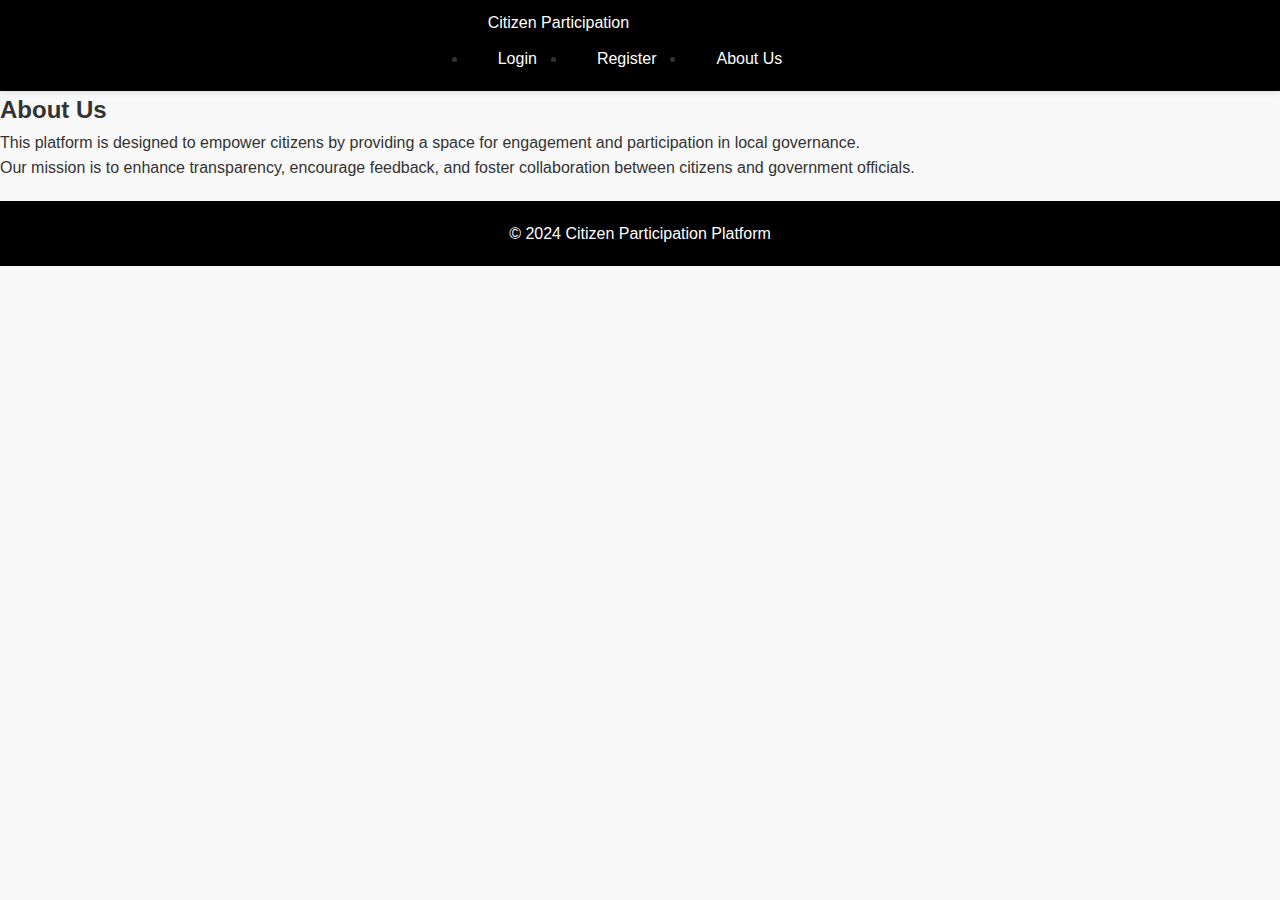
<file: about.html>
<!DOCTYPE html>
<html lang="en">
<head>
    <meta charset="UTF-8">
    <meta name="viewport" content="width=device-width, initial-scale=1.0">
    <title>About Us</title>
    <link rel="stylesheet" href="./style/style.css">
</head>
<body>
    <nav class="navbar">
        <div class="container">
            <a href="index.html" class="logo">Citizen Participation</a>
            <ul class="navbar">
                <li><a href="login.html">Login</a></li>
                <li><a href="register.html">Register</a></li>
                <li><a href="about.html">About Us</a></li>
            </ul>
        </div>
    </nav>

    <div class="container">
        <h2 class="text-center">About Us</h2>
        <p>This platform is designed to empower citizens by providing a space for engagement and participation in local governance.</p>
        <p>Our mission is to enhance transparency, encourage feedback, and foster collaboration between citizens and government officials.</p>
    </div>

    <footer>
        <p>&copy; 2024 Citizen Participation Platform</p>
    </footer>
</body>
</html>
</file>
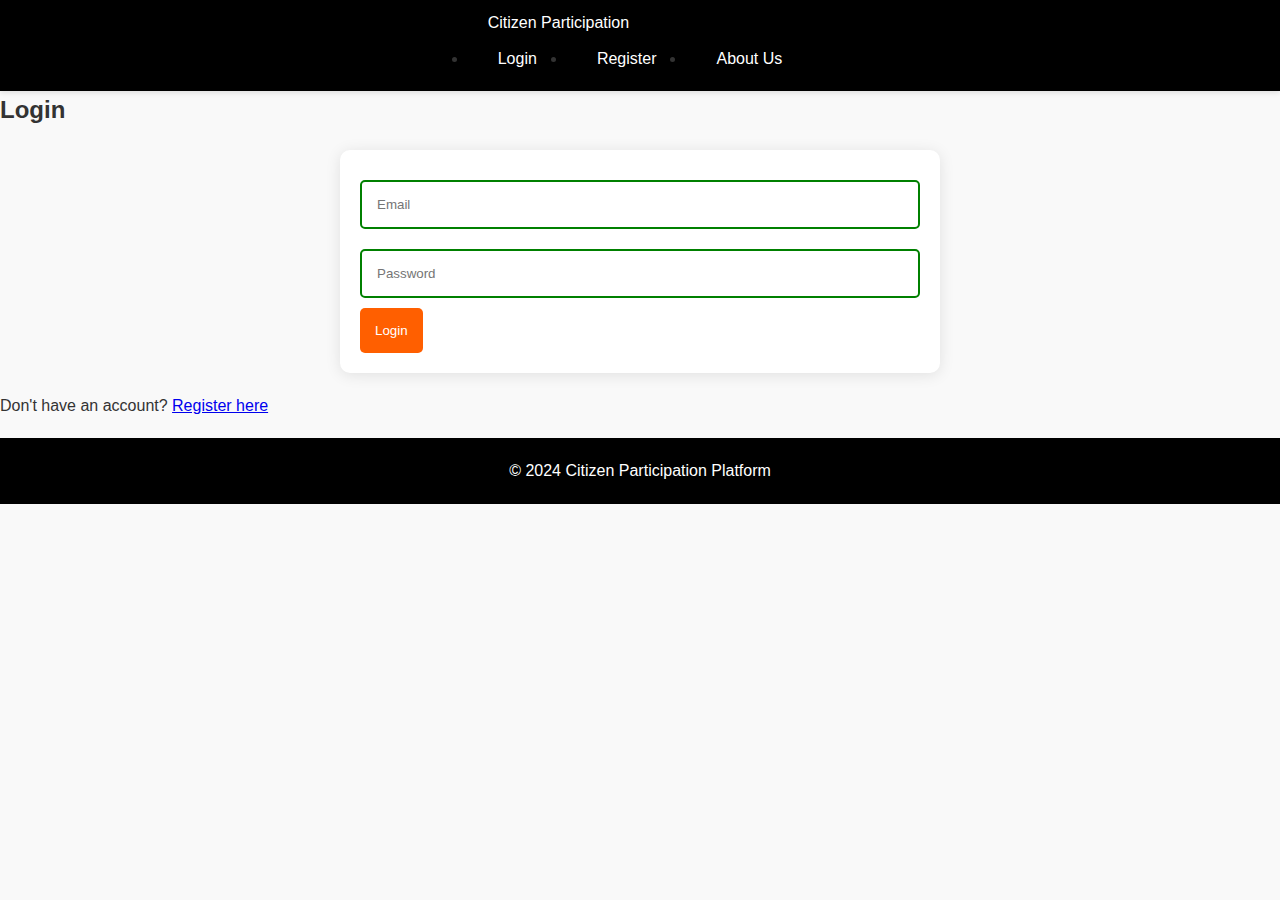
<file: login.html>
<!DOCTYPE html>
<html lang="en">
<head>
    <meta charset="UTF-8">
    <meta name="viewport" content="width=device-width, initial-scale=1.0">
    <title>Login</title>
    <link rel="stylesheet" href="./style/style.css">
</head>
<body>
    <nav class="navbar">
        <div class="container">
            <a href="index.html" class="logo">Citizen Participation</a>
            <ul class="navbar">
                <li><a href="login.html">Login</a></li>
                <li><a href="register.html">Register</a></li>
                <li><a href="about.html">About Us</a></li>
            </ul>
        </div>
    </nav>

    <div class="login-form-container">
        <h2>Login</h2>
        <form action="login.php" method="POST">
            <input type="email" name="email" placeholder="Email" required>
            <input type="password" name="password" placeholder="Password" required>
            <button type="submit">Login</button>
            
        </form>
        <p>Don't have an account? <a href="register.html">Register here</a></p>
    </div>

    <footer>
        <p>&copy; 2024 Citizen Participation Platform</p>
    </footer>
</body>
</html>
</file>
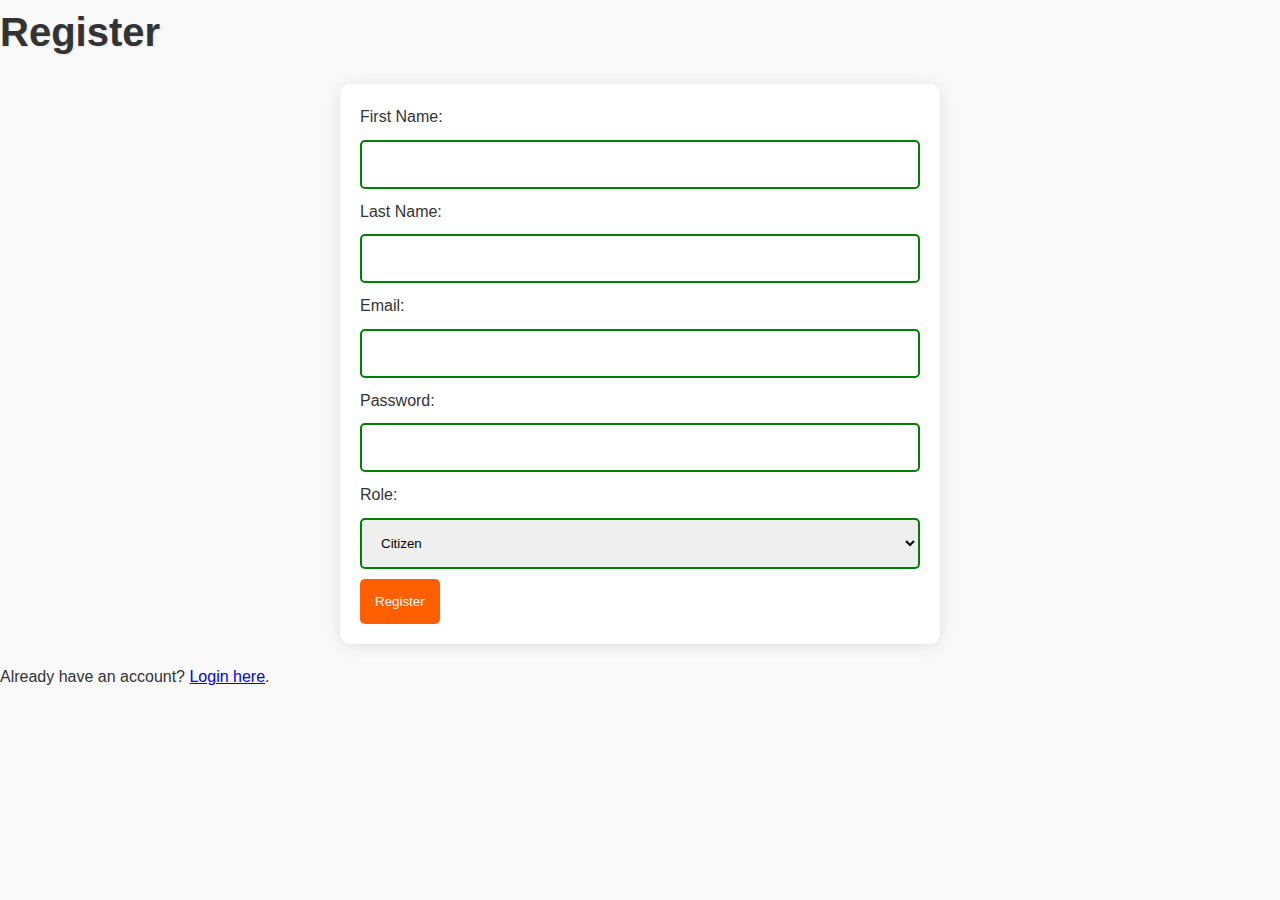
<file: register.html>
<!DOCTYPE html>
<html lang="en">
<head>
    <meta charset="UTF-8">
    <meta name="viewport" content="width=device-width, initial-scale=1.0">
    <title>User Registration</title>
    <link rel="stylesheet" href="./style/style.css">
</head>
<body>
    <div class="registration-container">
        <h1>Register</h1>
        <form action="register.php" method="POST">
            <label for="first_name">First Name:</label>
            <input type="text" name="first_name" id="first_name" required>
            
            <label for="last_name">Last Name:</label>
            <input type="text" name="last_name" id="last_name" required>
            
            <label for="email">Email:</label>
            <input type="email" name="email" id="email" required>
            
            <label for="password">Password:</label>
            <input type="password" name="password" id="password" required>
            
            <label for="role">Role:</label>
            <select name="role" id="role">
                <option value="citizen">Citizen</option>
                <option value="official">Official</option>
                <option value="moderator">Moderator</option>
            </select>

            <button type="submit">Register</button>
        </form>
        <p>Already have an account? <a href="login.html">Login here</a>.</p>
    </div>
</body>
</html>
</file>
<file: style/style.css>
/* Basic Reset */
* {
    margin: 0;
    padding: 0;
    box-sizing: border-box;
}

body {
    font-family: 'Arial', sans-serif;
    background-color: #f9f9f9;
    color: #333;
    line-height: 1.6;
}

/* Header Styles */
header {
    background: #008000; /* Zambian flag green */
    color: #fff;
    padding: 20px 0;
    text-align: center;
    box-shadow: 0 4px 10px rgba(0, 0, 0, 0.1);
}

h1 {
    font-size: 2.5em;
    margin-bottom: 10px;
    text-shadow: 1px 1px 2px rgba(0, 0, 0, 0.1);
}

/* Navbar Styles */
.navbar {
    display: flex;
    justify-content: center;
    background-color: #000000; /* Zambian flag black */
    padding: 10px;
    box-shadow: 0 2px 5px rgba(0, 0, 0, 0.1);
}

.navbar a {
    color: #ffffff;
    padding: 14px 20px;
    margin: 0 10px;
    text-decoration: none;
    text-align: center;
    border-radius: 5px;
    transition: background 0.3s ease, transform 0.3s ease;
}

.navbar a:hover {
    background-color: #333333;
    transform: scale(1.05);
}

/* Responsive Navbar for Mobile */
@media (max-width: 768px) {
    .navbar {
        flex-direction: column;
    }

    .navbar a {
        margin: 10px 0;
    }
}

/* Dashboard Links */
.dashboard {
    max-width: 1200px;
    margin: 40px auto;
    display: flex;
    flex-wrap: wrap;
    justify-content: space-between;
    gap: 20px;
    padding: 0 20px;
}

.dashboard a {
    background: #FF5F00; /* Zambian flag orange */
    color: white;
    padding: 15px;
    width: calc(33.33% - 20px);
    text-align: center;
    border-radius: 8px;
    text-decoration: none;
    font-size: 1.2em;
    font-weight: 600;
    box-shadow: 0 4px 10px rgba(0, 0, 0, 0.1);
    transition: background 0.3s ease, transform 0.3s ease;
}

.dashboard a:hover {
    background: #CC4B00;
    transform: translateY(-5px);
}

/* Adjust Dashboard Links for Mobile */
@media (max-width: 768px) {
    .dashboard a {
        width: 100%;
        margin: 10px 0;
    }
}

/* Form Styles */
form {
    max-width: 600px;
    margin: 20px auto;
    padding: 20px;
    background: #ffffff;
    border-radius: 10px;
    box-shadow: 0 2px 15px rgba(0, 0, 0, 0.1);
}

form input[type="text"],
form input[type="email"],
form input[type="password"],
form input[type="datetime-local"],
form textarea,
form select {
    width: 100%;
    padding: 15px;
    margin: 10px 0;
    border: 2px solid #008000; /* Zambian flag green */
    border-radius: 5px;
    transition: border-color 0.3s ease;
}

form input[type="text"]:focus,
form input[type="email"]:focus,
form input[type="password"]:focus {
    border-color: #FF5F00; /* Zambian flag orange */
}

form input[type="submit"],
form button {
    background: #FF5F00;
    color: #ffffff;
    border: none;
    padding: 15px;
    border-radius: 5px;
    cursor: pointer;
    transition: background 0.3s ease, transform 0.3s ease;
}

form input[type="submit"]:hover,
form button:hover {
    background: #CC4B00;
    transform: translateY(-2px);
}

/* Table Styles */
table {
    width: 90%;
    margin: 20px auto;
    border-collapse: collapse;
}

table th,
table td {
    border: 1px solid #ddd;
    padding: 15px;
    text-align: left;
}

table th {
    background: #008000; /* Zambian flag green */
    color: #fff;
}

table tr:nth-child(even) {
    background: #f2f2f2;
}

table tr:hover {
    background: #e7f3ff;
}

/* Alerts */
.alert {
    padding: 15px;
    margin: 20px auto;
    max-width: 600px;
    border-radius: 5px;
    box-shadow: 0 2px 5px rgba(0, 0, 0, 0.1);
}

.alert.success {
    background-color: #d4edda;
    color: #155724;
}

.alert.error {
    background-color: #f8d7da;
    color: #721c24;
}

/* Footer Styles */
footer {
    text-align: center;
    padding: 20px;
    background-color: #000000;
    color: #fff;
    position: relative;
    bottom: 0;
    width: 100%;
    margin-top: 20px;
}

/* Hero Section */
#hero {
    background: linear-gradient(90deg, rgba(0, 128, 0, 0.7), rgba(255, 95, 0, 0.7)), url('your-image-url.jpg') no-repeat center center/cover;
    color: white;
    padding: 100px 20px;
    text-align: center;
}

/* Features Section */
#features {
    padding: 60px 20px;
    background-color: #f9f9f9;
}

.feature {
    background: #fff;
    border-radius: 10px;
    box-shadow: 0 2px 10px rgba(0, 0, 0, 0.1);
    margin: 20px 0;
    padding: 20px;
    text-align: center;
}

/* Button Styles */
.btn {
    background-color: #FF5F00;
    color: white;
    padding: 9px 15px;
    border: none;
    border-radius: 5px;
    text-decoration: none;
    transition: background 0.3s ease;
    margin-top: 20px;
}

.btn:hover {
    background-color: #CC4B00;
}

/* About Section */
#about {
    padding: 60px 20px;
    background-color: #ffffff;
    text-align: center;
}
</file>
